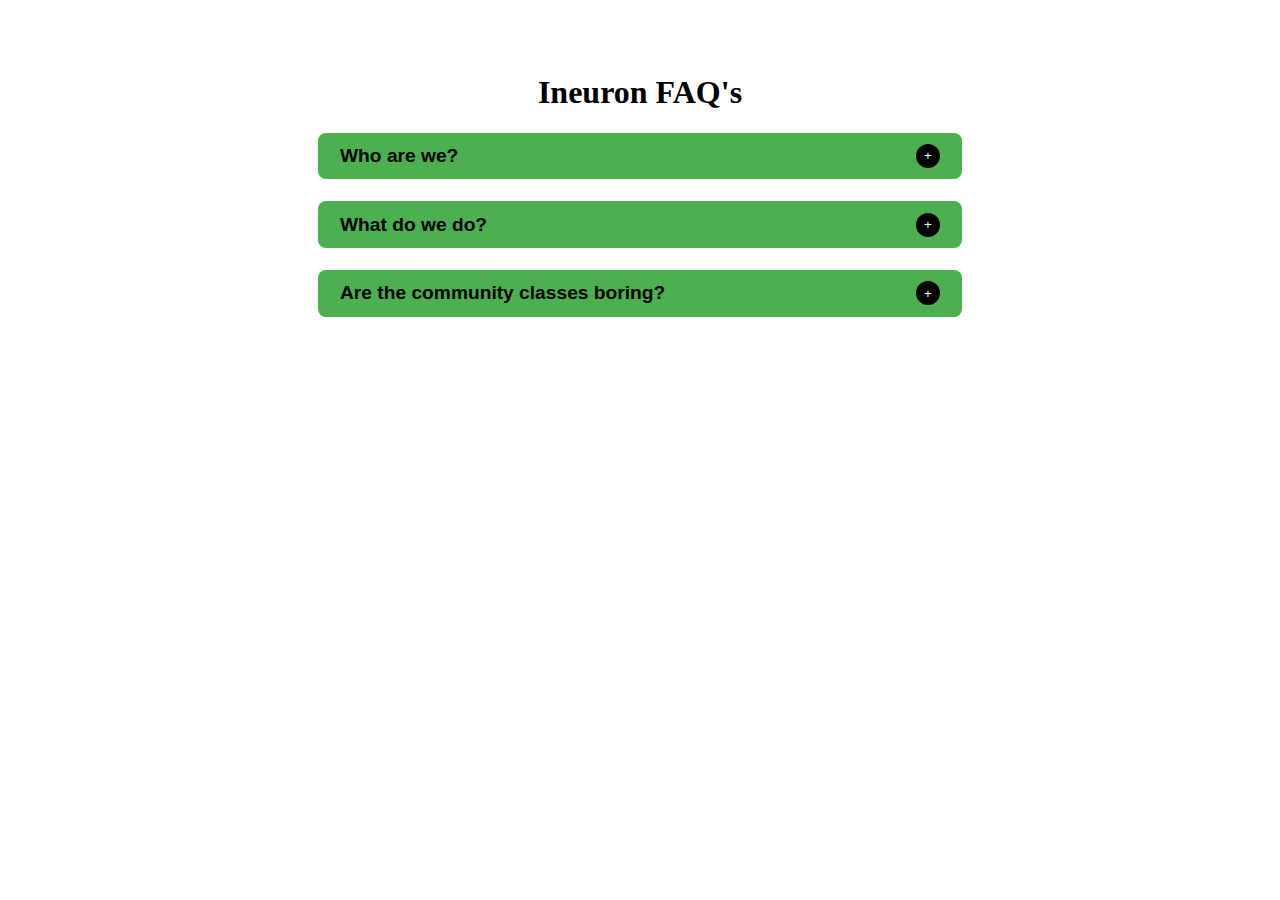
<file: Accordion/index.html>
<!DOCTYPE html>
<html lang="en">
  <head>
    <meta charset="UTF-8" />
    <meta http-equiv="X-UA-Compatible" content="IE=edge" />
    <meta name="viewport" content="width=device-width, initial-scale=1.0" />
    <title>Accordion</title>
    <link rel="stylesheet" href="./index.css" />
  </head>
  <body>
    <div class="accordian_body">
      <h1>Ineuron FAQ's</h1>
    </div>
    <script id="faq-js" src="./faq.js"></script>
  </body>
</html>
</file>
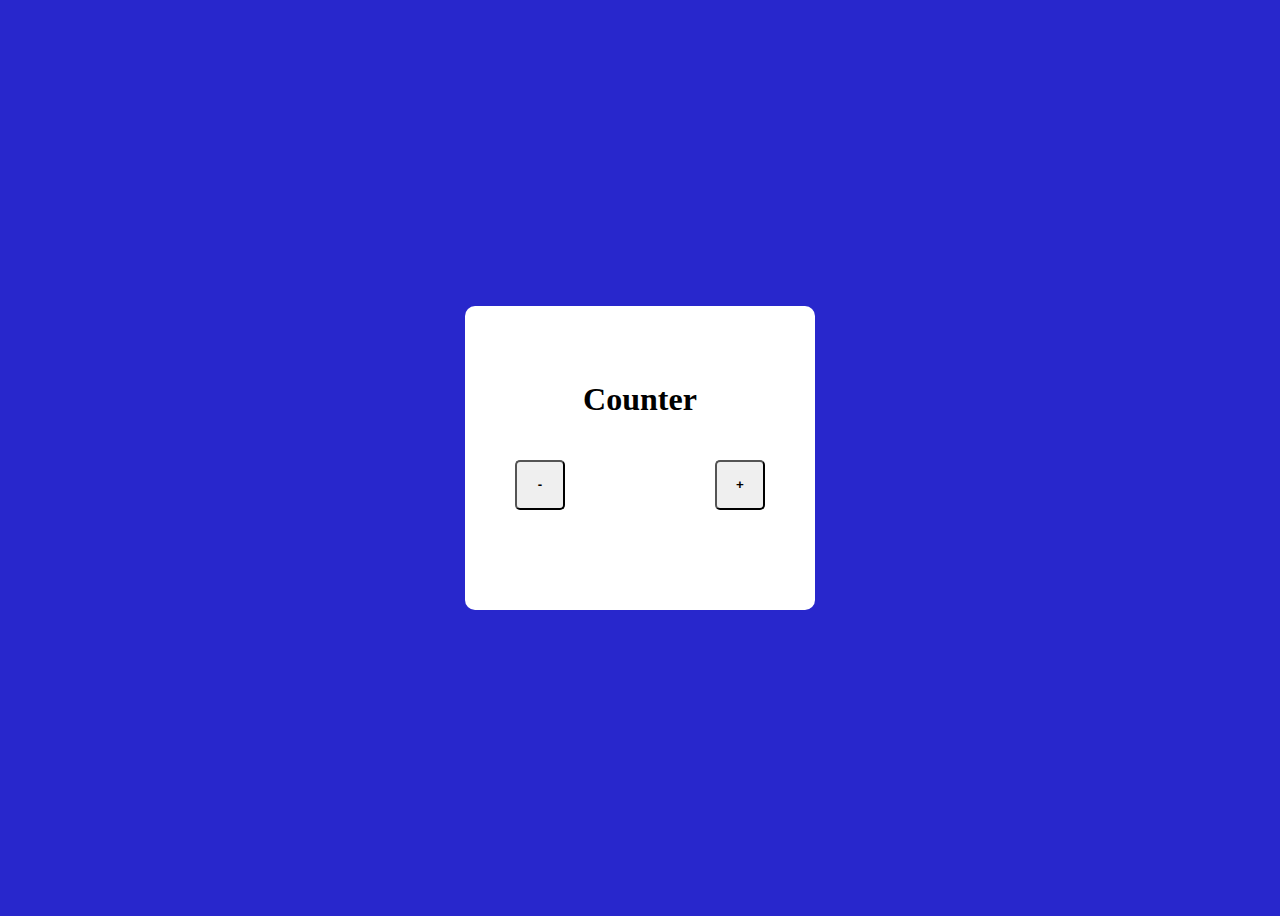
<file: Basic_Counter/index.html>
<!DOCTYPE html>
<html lang="en">
  <head>
    <meta charset="UTF-8" />
    <meta http-equiv="X-UA-Compatible" content="IE=edge" />
    <meta name="viewport" content="width=device-width, initial-scale=1.0" />
    <title>Basic Counter</title>
    <link rel="stylesheet" href="./style.css" />
  </head>
  <body>
    <div class="container">
      <h1>Counter</h1>
      <div class="counter">
        <button onclick="decrease()">-</button>
        <h1 id="number"></h1>
        <button onclick="increase()">+</button>
      </div>
      <p id="error">Error</p>
    </div>
  </body>

  <script>
    let count = 0

    function counterIncrease() {
      return count++
    }

    function counterDecrease() {
      return count--
    }

    function increase() {
      document.querySelector("#number").innerHTML = counterIncrease()
    }

    function decrease() {
      document.querySelector("#number").innerHTML = counterDecrease()
    }
    
  </script>
</html>
</file>
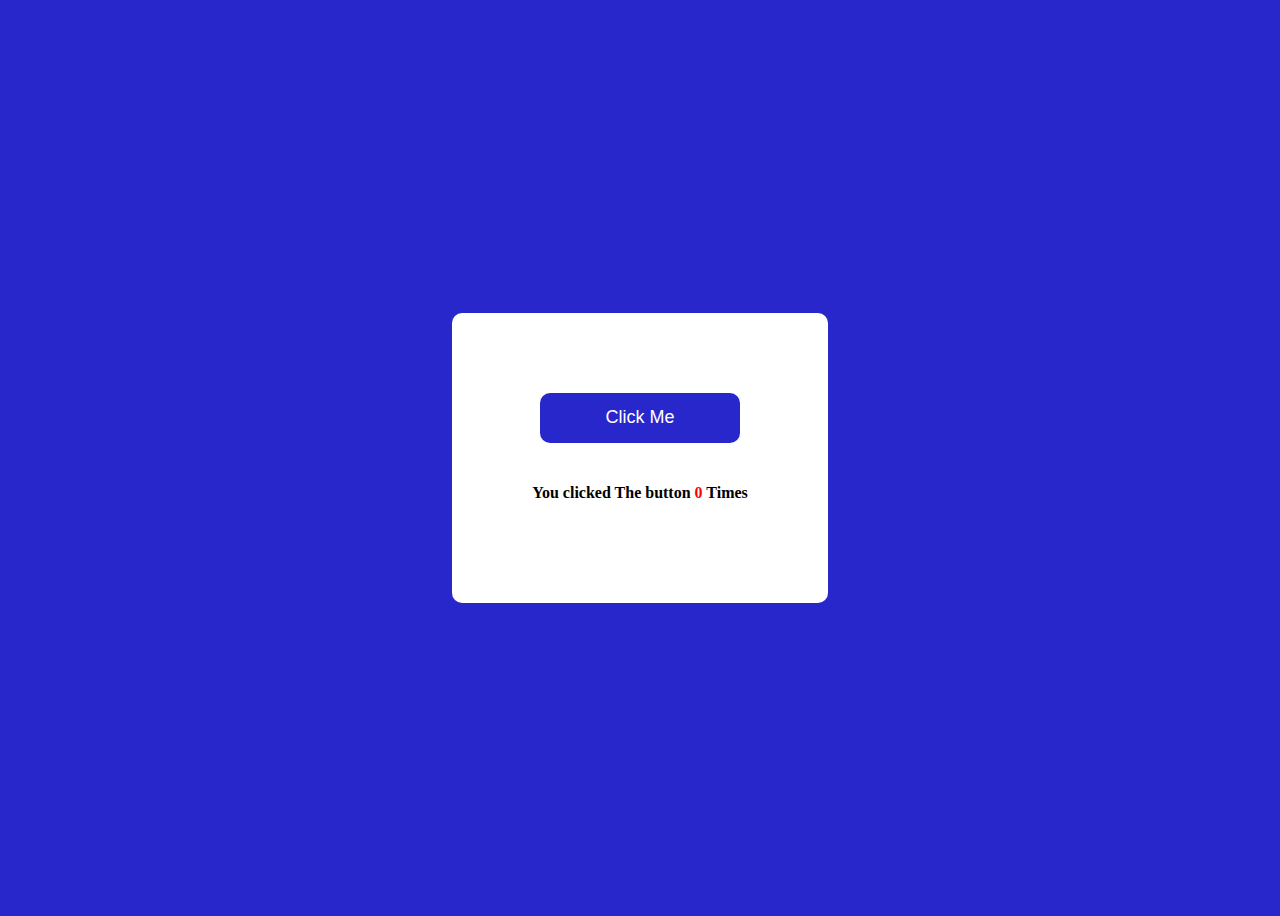
<file: Click_the_Button/index.html>
<!DOCTYPE html>
<html lang="en">
  <head>
    <meta charset="UTF-8" />
    <meta http-equiv="X-UA-Compatible" content="IE=edge" />
    <meta name="viewport" content="width=device-width, initial-scale=1.0" />
    <title>Click The Button</title>
    <link rel="stylesheet" href="style.css" />
  </head>
  <body>
    <div class="container">
      <button onclick="increase()">Click Me</button>
      <h4>You clicked The button <span id="counter">0</span> Times</h4>
    </div>
  </body>
  <script>
    let count = 0;
    function increase() {
        count++
        document.querySelector("#counter").innerHTML = count
    }
  </script>
</html>
</file>
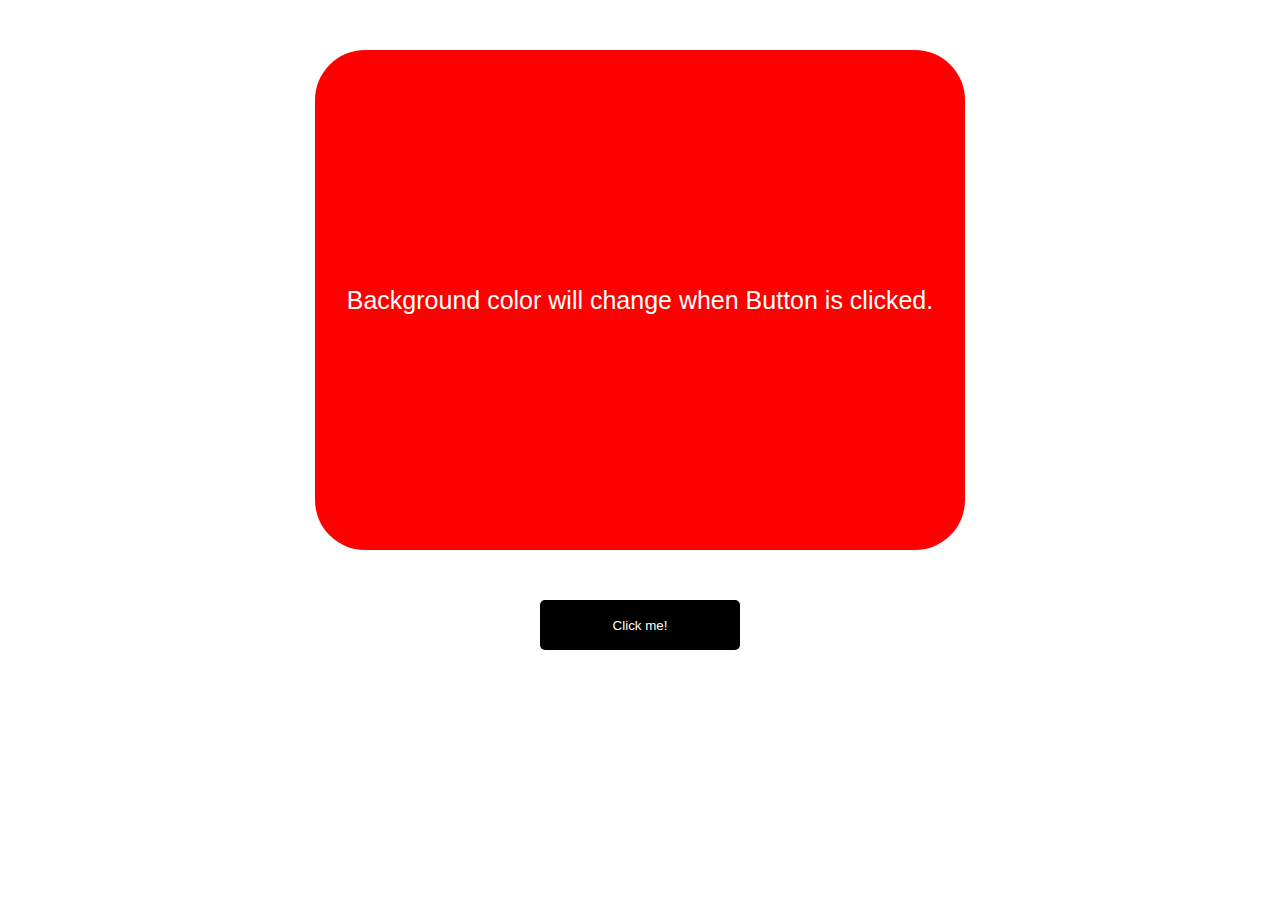
<file: Color_Changer/index.html>
<!DOCTYPE html>
<html lang="en">
<head>
    <meta charset="UTF-8">
    <meta name="viewport" content="width=device-width, initial-scale=1.0">
    <meta http-equiv="X-UA-Compatible" content="ie=edge">
    <link rel="stylesheet" href="./style.css">
    <title>JavaScript Color Changing App</title>
</head>
<body>
    <div id="canvas">
        Background color will change when Button is clicked.
    </div>
    
    <button id="button">Click me!</button>
    
    <script src="./app.js"></script>
</body>
</html>
</file>
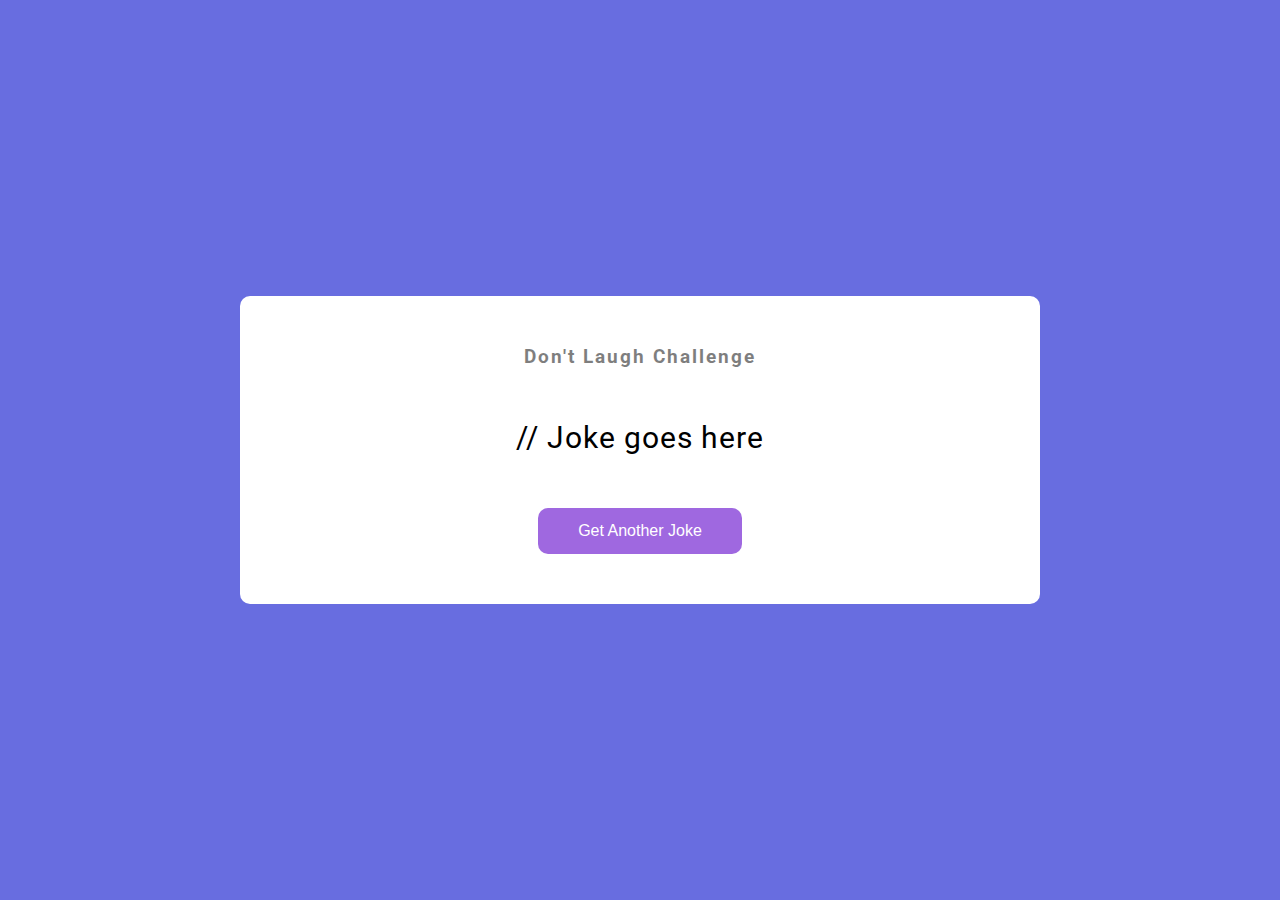
<file: Joke_Generator_API/index.html>
<!DOCTYPE html>
<html lang="en">
  <head>
    <meta charset="UTF-8" />
    <meta name="viewport" content="width=device-width, initial-scale=1.0" />
    <link rel="stylesheet" href="style.css" />
    <title>Chuck Norris Jokes</title>
  </head>
  <body>
    <div class="container">
      <h3>Don't Laugh Challenge</h3>
      <div id="joke" class="joke">// Joke goes here</div>
      <button id="jokeBtn" class="btn">Get Another Joke</button>
    </div>
    <script src="script.js"></script>
  </body>
</html>
</file>
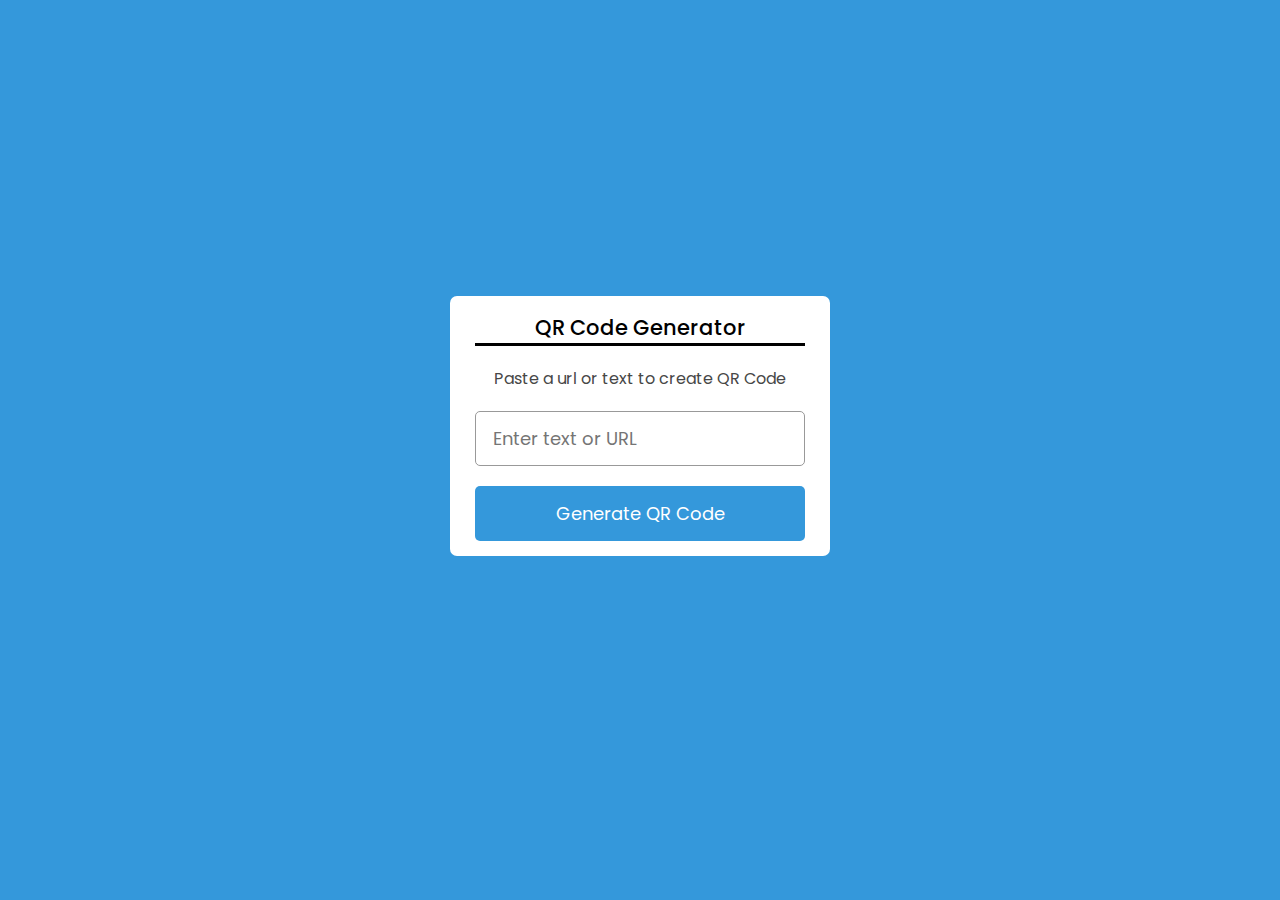
<file: QR_Code_Generator/index.html>
<!DOCTYPE html>
<html lang="en">
<head>
    <meta charset="UTF-8">
    <meta http-equiv="X-UA-Compatible" content="IE=edge">
    <meta name="viewport" content="width=device-width, initial-scale=1.0">
    <title>QR Code Generator</title>
</head>
<link rel="stylesheet" href="./style.css">
<body>
    <div class="main">
        <header>
            <h1>QR Code Generator</h1>
            <p>Paste a url or text to create QR Code</p>
        </header>
        <div class="form">
            <input type="text" placeholder="Enter text or URL">
            <button>Generate QR Code</button>
        </div>
        <div class="qr-code">
            <img src="./qr_img.png" alt="qr_code_img">
        </div>
    </div>
    <script src="./App.js"></script>
</body>
</html>
</file>
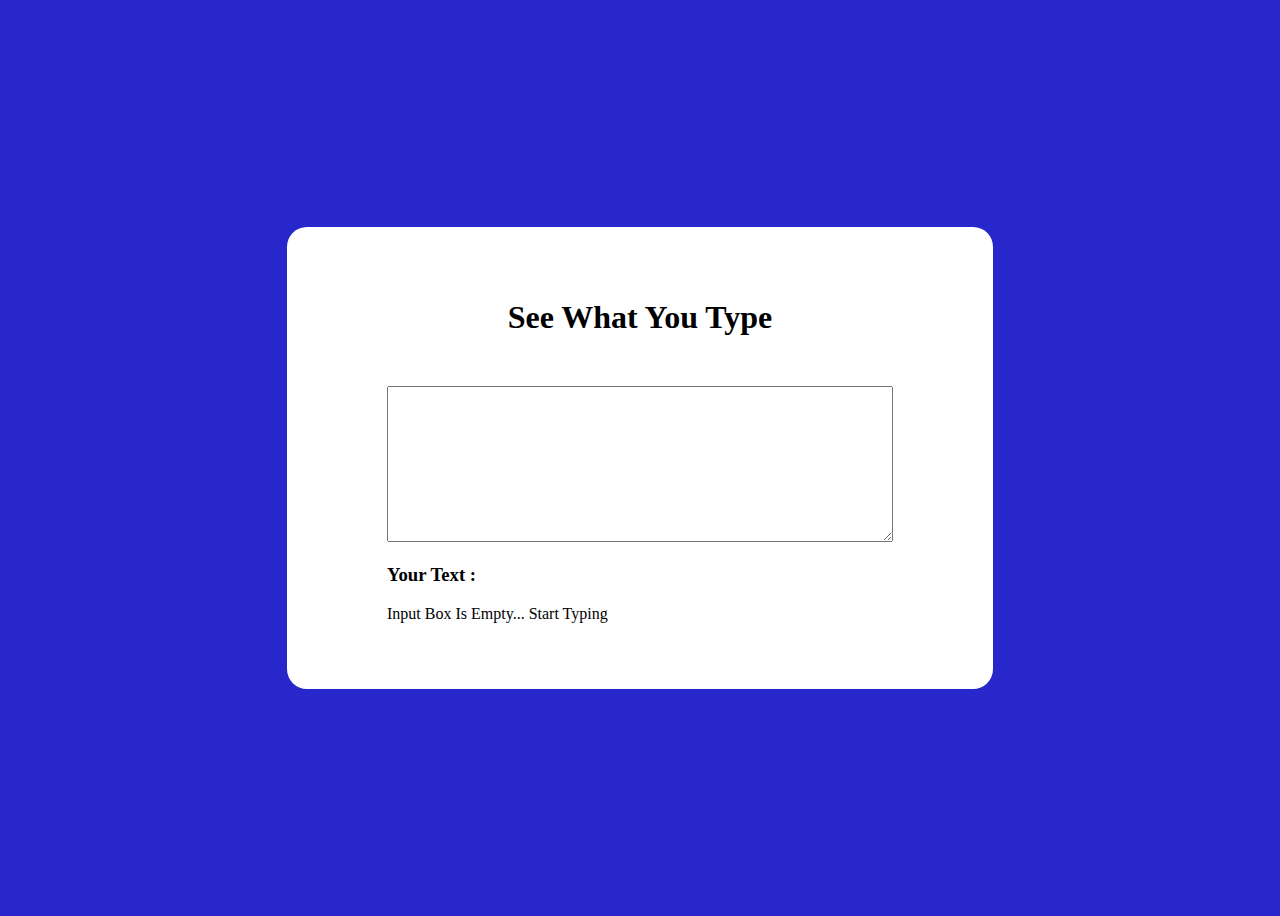
<file: See_What_You_Type/index.html>
<!DOCTYPE html>
<html lang="en">
  <head>
    <meta charset="UTF-8" />
    <meta http-equiv="X-UA-Compatible" content="IE=edge" />
    <meta name="viewport" content="width=device-width, initial-scale=1.0" />
    <title>See What You Type</title>
    <link rel="stylesheet" href="./style.css" />
  </head>
  <body>
    <div class="container">
      <h1>See What You Type</h1>
      <textarea id="input" cols="30" rows="10" oninput="update()"></textarea>
      <h3>Your Text :</h3>
      <p id="output">Input Box Is Empty... Start Typing</p>
    </div>
  </body>
  <script>
    let inputWords = document.querySelector("#input")
    let outputWords = document.querySelector("#output")
    
    function update() {
        outputWords.innerText = inputWords.value
    }
  </script>
</html>
</file>
<file: Accordion/index.css>
.accordian_body {
    max-width: 600px;
    margin: 0em auto;
    display: flex;
    flex-direction: column;
    justify-content: center;
    align-items: center;
    padding: 2.8em 0em;
  }
  
  .faq {
    width: 100%;
    background-color: #4caf50;
    border-radius: 8px;
    margin: 0em 0em 1.4em;
    padding: 0.7em 1.4em;
  }
  
  .faq .faq_header {
    display: flex;
    justify-content: space-between;
    align-items: center;
  }
  
  .faq h3 {
    font-size: 1.2em;
    font-weight: bold;
    font-family: "Gill Sans", "Gill Sans MT", Calibri, "Trebuchet MS", sans-serif;
    margin: 0em;
    padding: 0em;
  }
  
  .faq p {
    font-size: 1em;
    font-family: "Gill Sans", "Gill Sans MT", Calibri, "Trebuchet MS", sans-serif;
    margin: 1em 0em 0em;
    padding: 0em;
  }
  
  .faq .show_btn {
    width: 24px;
    height: 24px;
    background-color: black;
    outline: none;
    box-shadow: none;
    border: none;
    color: white;
    margin: 0em;
    border-radius: 120px;
    cursor: pointer;
  }
  
  .hidden {
    display: none;
  }
</file>
<file: Basic_Counter/style.css>
body{
    background-color: #2827CC;
    display: flex;
    align-items: center;
    justify-content: center;
    height: 100vh;
}

.container{
    background-color: #fff;
    width: 250px;
    padding: 50px;
    display: flex;
    flex-direction: column;
    justify-content: center;
    border-radius: 10px;
}
h1{
    text-align: center;
    margin-top: 25px;
}

.counter{
    display: flex;
    justify-content: space-between;    
    padding-bottom: 50px;
}

button{
    width: 50px;
    height: 50px;
    margin-top: 20px;
    border-width: 2px;
    border-radius: 5px;
    font-weight: bolder;
}

p{
    text-align: center;
    color: red;
    display: none;
}
</file>
<file: Click_the_Button/style.css>
body {
    background-color: #2827cc;
    display: flex;
    justify-content: center;
    height: 100vh;
    align-items: center;
  }
  
  .container {
    background-color: #fff;
    padding: 80px;
    text-align: center;
    border-radius: 10px;
  }
  
  button {
    margin-bottom: 20px;
    width: 200px;
    height: 50px;
    border-radius: 10px;
    background-color: #2827cc;
    color: #fff;
    border-color: transparent;
    font-size: large;
    box-shadow: 0;
  }
  
  button:active {
    transform: translateY(5px);
  }
  
  span{
      color: red;
  }
</file>
<file: Color_Changer/style.css>
#canvas{
    background-color: red;
    color: white;
    font-family: 'Trebuchet MS', 'Lucida Sans Unicode', 'Lucida Grande', 'Lucida Sans', Arial, sans-serif;
    font-size: 25px;
    width: 650px;
    height: 500px;
    margin: 50px auto 50px;
    text-align: center;
    display: flex;
    justify-content: center;
    align-items: center;
    border-radius: 50px;
}

#button{
    text-align: center;
    width: 200px;
    height: 50px;
    margin: 50px auto 50px;
    color: white;
    font-family: 'Trebuchet MS', 'Lucida Sans Unicode', 'Lucida Grande', 'Lucida Sans', Arial, sans-serif;
    background: black;
    border-radius: 5px;
    border-style: none;
    display: block;
}
</file>
<file: Joke_Generator_API/style.css>
@import url('https://fonts.googleapis.com/css2?family=Roboto:wght@400;700&display=swap');

* {
  box-sizing: border-box;
}

body {
  background-color: #686de0;
  font-family: 'Roboto', sans-serif;
  display: flex;
  flex-direction: column;
  align-items: center;
  justify-content: center;
  height: 100vh;
  overflow: hidden;
  margin: 0;
  padding: 20px;
}

.container {
  background-color: #fff;
  border-radius: 10px;
  padding: 50px 20px;
  text-align: center;
  max-width: 100%;
  width: 800px;
}

h3 {
  margin: 0;
  opacity: 0.5;
  letter-spacing: 2px;
}

.joke {
  font-size: 30px;
  letter-spacing: 1px;
  line-height: 40px;
  margin: 50px auto;
  max-width: 600px;
}

.btn {
  background-color: #9f68e0;
  color: #fff;
  border: 0;
  border-radius: 10px;
  padding: 14px 40px;
  font-size: 16px;
  cursor: pointer;
}

.btn:active {
  transform: scale(0.98);
}
</file>
<file: QR_Code_Generator/style.css>
@import url('https://fonts.googleapis.com/css2?family=Poppins:wght@100;200;300;400;500;600;700;800;900&display=swap');

*{
    margin: 0;
    padding: 0;
    box-sizing: border-box;
    font-family: "Poppins", sans-serif;
}

body{
    display: flex;
    align-items: center;
    justify-content: center;
    min-height: 100vh;
    background: #3498db;
    text-align: center;
}

.main{
    height: 260px;
    background: #fff;
    max-width: 380px;
    border-radius: 7px;
    padding: 16px 25px 0;
    margin-bottom: 3rem;
    margin-left: .5rem;
    margin-right: .5rem;
    transition: height .3s ease;
}

.main.active {
    height: 530px;
}

header h1 {
    font-size: 21px;
    font-weight: 500;
    border-bottom: 3px solid black;
}

header p{
    font-size: 16px;
    color: #474747;
    margin-top: 20px;
}

.main .form{
    margin: 20px 0 25px;
}

.form :where(input, button){
    width: 100%;
    height: 55px;
    border: none;
    outline: none;
    border-radius: 5px;
}

.form input{
    border: 1px solid #999;
    font-size: 18px;
    padding: 0 17px;
}

.form button{
    background: #3498db;
    color: #fff;
    margin-top: 20px;
    cursor: pointer;
    font-size: 18px;
    font-weight: 400;
}

.main .qr-code{
    border: 1px solid #ccc;
    opacity: 0;
    pointer-events: none;
    padding: 33px 0;
    display: flex;
    align-items: center;
    justify-content: center;
}

.main.active .qr-code{
    opacity: 1;
    pointer-events: auto;
    transition: opacity 0.5s 0.5s ease;
}
</file>
<file: See_What_You_Type/style.css>
body {
    background-color: #2827cc;
    display: flex;
    justify-content: center;
    height: 100vh;
    align-items: center;
  }
  
  .container {
    background-color: #fff;
    padding: 50px 100px 50px 100px;
    border-radius: 20px;
  }
  
  h1 {
    margin-bottom: 50px;
    text-align: center;
  }
  
  textarea {
    width: 500px;
  }
</file>
